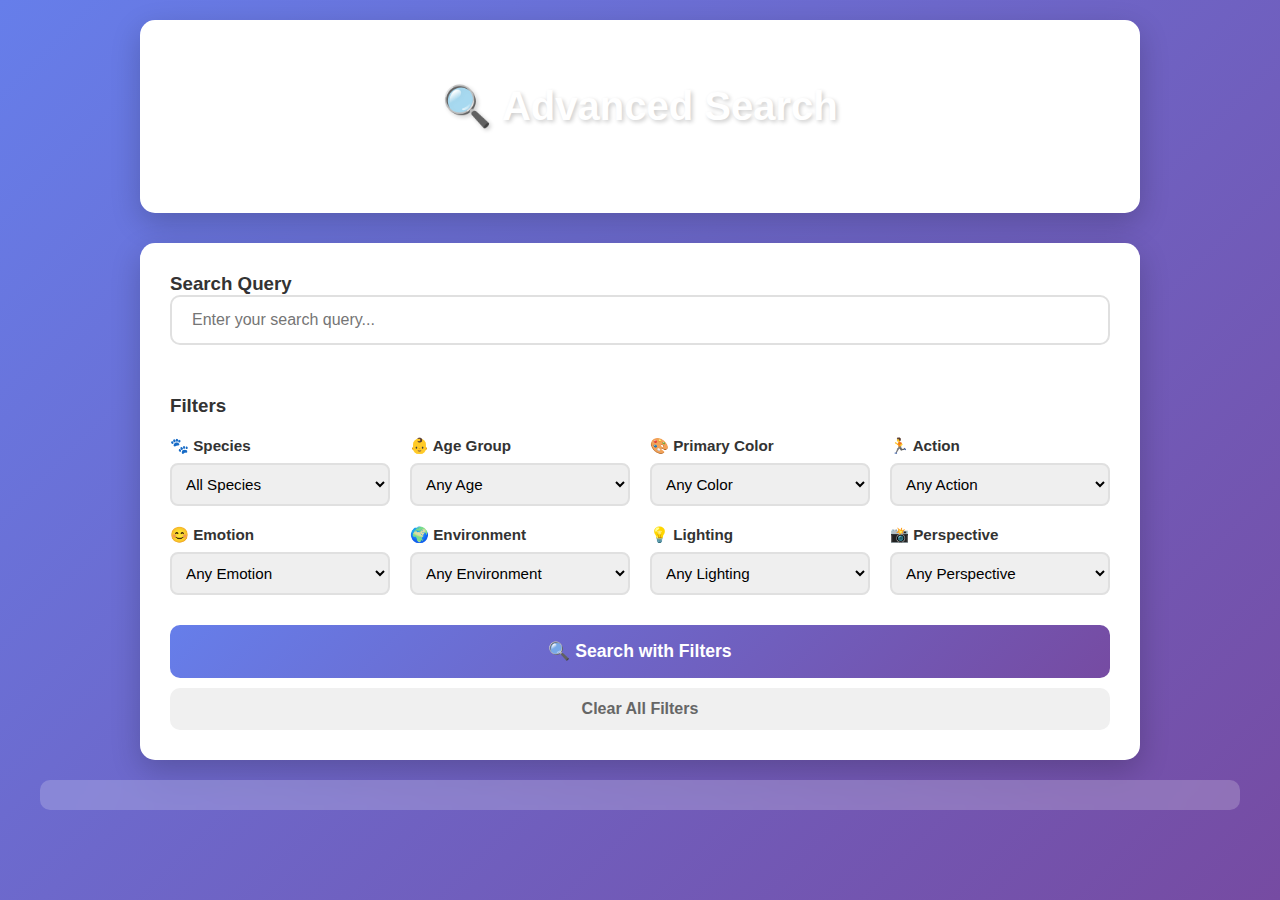
<file: frontend/advanced_search.html>
<!DOCTYPE html>
<html lang="en">
<head>
  <meta charset="UTF-8">
  <title>Advanced Search - Animal Image Retrieval</title>
  <link rel="stylesheet" href="styles_improved.css">
  <style>
    .filters-container {
      max-width: 1000px;
      margin: 20px auto;
      background: white;
      border-radius: 15px;
      padding: 30px;
      box-shadow: 0 10px 30px rgba(0,0,0,0.2);
    }
    
    .filter-grid {
      display: grid;
      grid-template-columns: repeat(auto-fit, minmax(200px, 1fr));
      gap: 20px;
      margin-top: 20px;
    }
    
    .filter-group {
      display: flex;
      flex-direction: column;
      gap: 8px;
    }
    
    .filter-label {
      font-weight: 600;
      color: #333;
      font-size: 0.95rem;
    }
    
    .filter-select {
      padding: 10px;
      border: 2px solid #e0e0e0;
      border-radius: 8px;
      font-size: 0.95rem;
      transition: border-color 0.3s;
    }
    
    .filter-select:focus {
      outline: none;
      border-color: #667eea;
    }
    
    .active-filters {
      display: flex;
      flex-wrap: wrap;
      gap: 10px;
      margin-top: 20px;
      padding-top: 20px;
      border-top: 2px solid #f0f0f0;
    }
    
    .filter-tag {
      background: linear-gradient(135deg, #667eea 0%, #764ba2 100%);
      color: white;
      padding: 8px 15px;
      border-radius: 20px;
      font-size: 0.9rem;
      display: flex;
      align-items: center;
      gap: 8px;
    }
    
    .filter-tag .remove {
      cursor: pointer;
      font-weight: bold;
      font-size: 1.2rem;
    }
    
    .back-link {
      display: inline-block;
      margin-bottom: 20px;
      color: white;
      text-decoration: none;
      font-weight: 600;
    }
  </style>
</head>
<body>
  <div class="search-container" style="max-width: 1000px;">
    <a href="/" class="back-link">← Back to Simple Search</a>
    <h1 style="color: white; text-align: center;">🔍 Advanced Search</h1>
    <p style="text-align: center; color: white; margin-bottom: 30px;">
      Use filters to find exactly what you're looking for
    </p>
  </div>

  <div class="filters-container">
    <h3>Search Query</h3>
    <input id="queryInput" type="text" placeholder="Enter your search query..." 
           style="width: 100%; padding: 14px 20px; border: 2px solid #e0e0e0; border-radius: 10px; font-size: 1rem; margin-bottom: 20px;">
    
    <h3 style="margin-top: 30px;">Filters</h3>
    <div class="filter-grid">
      <div class="filter-group">
        <label class="filter-label">🐾 Species</label>
        <select class="filter-select" id="speciesFilter">
          <option value="">All Species</option>
          <option value="cat">Cat</option>
          <option value="dog">Dog</option>
          <option value="bird">Bird</option>
          <option value="horse">Horse</option>
          <option value="cow">Cow</option>
          <option value="sheep">Sheep</option>
          <option value="elephant">Elephant</option>
          <option value="butterfly">Butterfly</option>
        </select>
      </div>

      <div class="filter-group">
        <label class="filter-label">👶 Age Group</label>
        <select class="filter-select" id="ageFilter">
          <option value="">Any Age</option>
          <option value="baby">Baby</option>
          <option value="young">Young</option>
          <option value="adult">Adult</option>
          <option value="elderly">Elderly</option>
        </select>
      </div>

      <div class="filter-group">
        <label class="filter-label">🎨 Primary Color</label>
        <select class="filter-select" id="colorFilter">
          <option value="">Any Color</option>
          <option value="white">White</option>
          <option value="black">Black</option>
          <option value="brown">Brown</option>
          <option value="gray">Gray</option>
          <option value="orange">Orange</option>
          <option value="golden">Golden</option>
        </select>
      </div>

      <div class="filter-group">
        <label class="filter-label">🏃 Action</label>
        <select class="filter-select" id="actionFilter">
          <option value="">Any Action</option>
          <option value="sleeping">Sleeping</option>
          <option value="running">Running</option>
          <option value="playing">Playing</option>
          <option value="eating">Eating</option>
          <option value="sitting">Sitting</option>
          <option value="standing">Standing</option>
          <option value="jumping">Jumping</option>
        </select>
      </div>

      <div class="filter-group">
        <label class="filter-label">😊 Emotion</label>
        <select class="filter-select" id="emotionFilter">
          <option value="">Any Emotion</option>
          <option value="happy">Happy</option>
          <option value="calm">Calm</option>
          <option value="playful">Playful</option>
          <option value="alert">Alert</option>
          <option value="relaxed">Relaxed</option>
        </select>
      </div>

      <div class="filter-group">
        <label class="filter-label">🌍 Environment</label>
        <select class="filter-select" id="environmentFilter">
          <option value="">Any Environment</option>
          <option value="indoor">Indoor</option>
          <option value="outdoor">Outdoor</option>
          <option value="forest">Forest</option>
          <option value="grassland">Grassland</option>
          <option value="snow">Snow</option>
          <option value="water">Water</option>
          <option value="house">House</option>
        </select>
      </div>

      <div class="filter-group">
        <label class="filter-label">💡 Lighting</label>
        <select class="filter-select" id="lightingFilter">
          <option value="">Any Lighting</option>
          <option value="daylight">Daylight</option>
          <option value="golden hour">Golden Hour</option>
          <option value="indoor">Indoor Light</option>
          <option value="night">Night</option>
          <option value="natural">Natural Light</option>
        </select>
      </div>

      <div class="filter-group">
        <label class="filter-label">📸 Perspective</label>
        <select class="filter-select" id="perspectiveFilter">
          <option value="">Any Perspective</option>
          <option value="close-up">Close-up</option>
          <option value="full body">Full Body</option>
          <option value="portrait">Portrait</option>
          <option value="wide shot">Wide Shot</option>
        </select>
      </div>
    </div>

    <div class="active-filters" id="activeFilters" style="display: none;">
      <strong style="width: 100%; color: #666;">Active Filters:</strong>
    </div>

    <button onclick="advancedSearch()" 
            style="width: 100%; margin-top: 30px; padding: 16px; background: linear-gradient(135deg, #667eea 0%, #764ba2 100%); color: white; border: none; border-radius: 10px; font-size: 1.1rem; font-weight: 600; cursor: pointer;">
      🔍 Search with Filters
    </button>

    <button onclick="clearFilters()" 
            style="width: 100%; margin-top: 10px; padding: 12px; background: #f0f0f0; color: #666; border: none; border-radius: 10px; font-size: 1rem; font-weight: 600; cursor: pointer;">
      Clear All Filters
    </button>
  </div>

  <div id="loading" class="loading" style="display:none">
    <div class="spinner"></div>
    <p>Searching...</p>
  </div>

  <div id="resultsInfo" class="results-info"></div>
  <div id="results" class="results-grid"></div>

  <script>
    const API_BASE = "http://localhost:8000";
    const session_id = "session-" + Math.random().toString(36).substring(2, 9);

    // Update active filters display
    document.querySelectorAll('.filter-select').forEach(select => {
      select.addEventListener('change', updateActiveFilters);
    });

    function updateActiveFilters() {
      const activeFiltersContainer = document.getElementById('activeFilters');
      const filters = getActiveFilters();
      
      if (Object.keys(filters).length === 0) {
        activeFiltersContainer.style.display = 'none';
        return;
      }

      activeFiltersContainer.style.display = 'flex';
      const filterTags = Object.entries(filters).map(([key, value]) => {
        const label = document.querySelector(`#${key}Filter`).previousElementSibling.textContent;
        return `
          <div class="filter-tag">
            ${label}: ${value}
            <span class="remove" onclick="removeFilter('${key}')">×</span>
          </div>
        `;
      }).join('');

      activeFiltersContainer.innerHTML = '<strong style="width: 100%; color: #666;">Active Filters:</strong>' + filterTags;
    }

    function getActiveFilters() {
      const filters = {};
      ['species', 'age', 'color', 'action', 'emotion', 'environment', 'lighting', 'perspective'].forEach(key => {
        const value = document.getElementById(key + 'Filter').value;
        if (value) filters[key] = value;
      });
      return filters;
    }

    function removeFilter(key) {
      document.getElementById(key + 'Filter').value = '';
      updateActiveFilters();
    }

    function clearFilters() {
      document.querySelectorAll('.filter-select').forEach(select => select.value = '');
      updateActiveFilters();
    }

    async function advancedSearch() {
      const query = document.getElementById('queryInput').value.trim();
      const filters = getActiveFilters();

      if (!query && Object.keys(filters).length === 0) {
        return alert('Please enter a query or select at least one filter');
      }

      document.getElementById('loading').style.display = 'flex';

      try {
        // Build query text with filters
        let fullQuery = query;
        if (Object.keys(filters).length > 0) {
          const filterText = Object.values(filters).join(' ');
          fullQuery = query ? `${query} ${filterText}` : filterText;
        }

        const res = await fetch(`${API_BASE}/search`, {
          method: 'POST',
          headers: { 'Content-Type': 'application/json' },
          body: JSON.stringify({
            session_id,
            query_text: fullQuery,
            top_k: 20
          })
        });

        if (!res.ok) throw new Error('Search failed');
        const data = await res.json();

        // Client-side filter results by metadata
        let filteredResults = data.results;
        if (Object.keys(filters).length > 0) {
          filteredResults = data.results.filter(item => {
            const extra = item.meta.extra ? JSON.parse(item.meta.extra) : {};
            
            for (const [key, value] of Object.entries(filters)) {
              const metadataKey = key === 'color' ? 'color_primary' : 
                                  key === 'age' ? 'age_group' : key;
              const metadataValue = extra[`What ${metadataKey}...`] || extra[Object.keys(extra).find(k => k.includes(metadataKey))] || '';
              
              if (!metadataValue.toLowerCase().includes(value.toLowerCase())) {
                return false;
              }
            }
            return true;
          });
        }

        renderResults(filteredResults, fullQuery);
      } catch (err) {
        alert('Error: ' + err.message);
      } finally {
        document.getElementById('loading').style.display = 'none';
      }
    }

    function renderResults(results, query) {
      const container = document.getElementById('results');
      const info = document.getElementById('resultsInfo');
      
      container.innerHTML = '';
      info.innerHTML = `Found <strong>${results.length}</strong> results for: "${query}"`;

      if (results.length === 0) {
        container.innerHTML = '<p style="text-align:center;color:white;font-size:1.2rem;margin-top:40px;">No results found. Try adjusting your filters.</p>';
        return;
      }

      results.forEach(item => {
        const card = document.createElement('div');
        card.className = 'image-card';
        
        const img = document.createElement('img');
        img.src = item.meta?.file || '';
        img.alt = item.meta?.species || 'Animal';
        img.loading = 'lazy';
        
        const cardInfo = document.createElement('div');
        cardInfo.className = 'card-info';
        cardInfo.innerHTML = `
          <span class="species">${item.meta?.species || 'Unknown'}</span>
          <span class="score">${(item.score * 100).toFixed(1)}%</span>
        `;
        
        card.appendChild(img);
        card.appendChild(cardInfo);
        container.appendChild(card);
      });
    }

    // Enter key to search
    document.getElementById('queryInput').addEventListener('keypress', (e) => {
      if (e.key === 'Enter') advancedSearch();
    });
  </script>
</body>
</html>
</file>
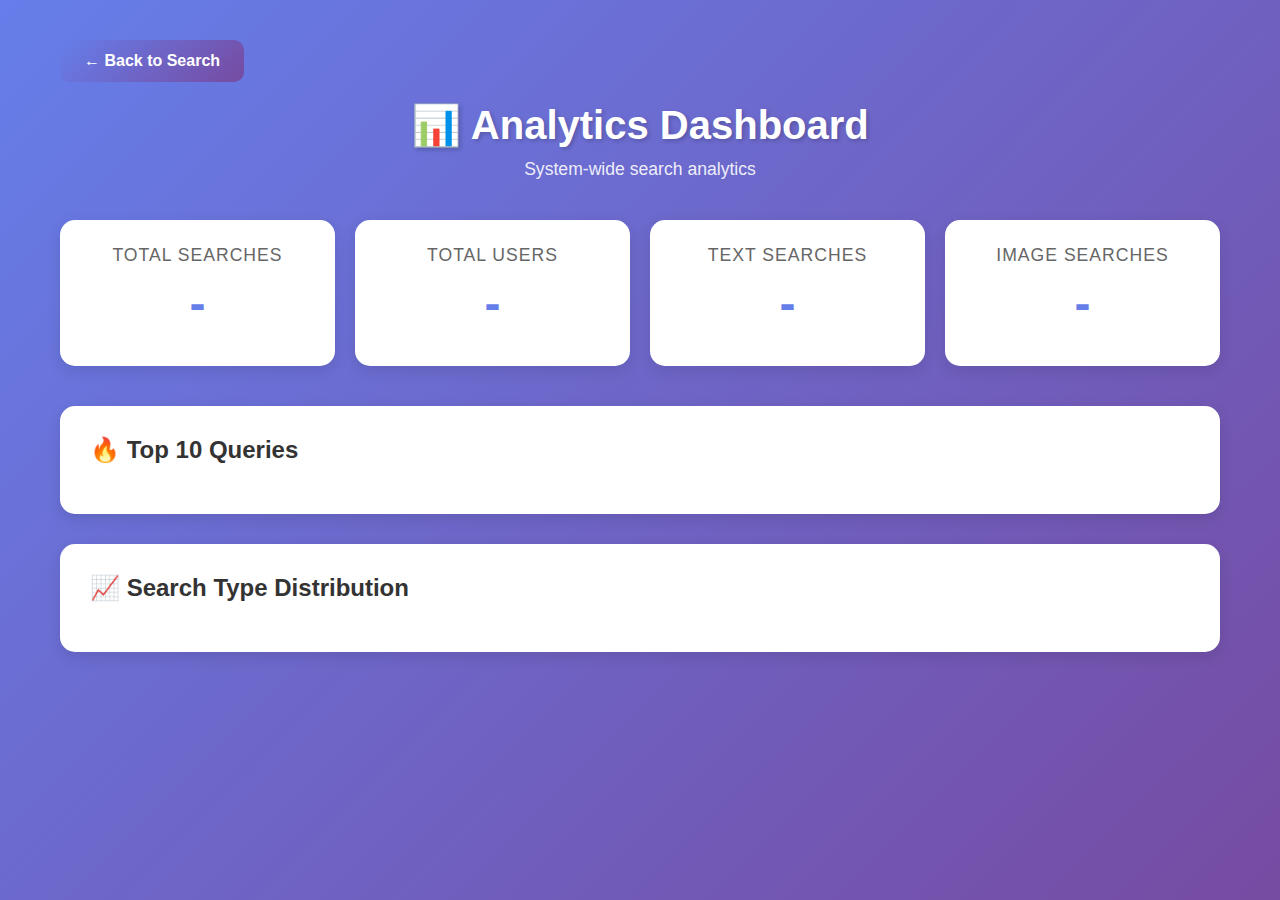
<file: frontend/analytics.html>
<!DOCTYPE html>
<html lang="en">
<head>
  <meta charset="UTF-8">
  <title>Analytics Dashboard</title>
  <link rel="stylesheet" href="styles_improved.css">
  <style>
    .dashboard-container {
      max-width: 1200px;
      margin: 0 auto;
      padding: 20px;
    }
    
    .dashboard-header {
      text-align: center;
      margin-bottom: 40px;
    }
    
    .metrics-grid {
      display: grid;
      grid-template-columns: repeat(auto-fit, minmax(250px, 1fr));
      gap: 20px;
      margin-bottom: 40px;
    }
    
    .metric-card {
      background: white;
      padding: 25px;
      border-radius: 15px;
      box-shadow: 0 5px 15px rgba(0,0,0,0.1);
      text-align: center;
    }
    
    .metric-value {
      font-size: 3rem;
      font-weight: bold;
      color: #667eea;
      margin: 10px 0;
    }
    
    .metric-label {
      font-size: 1.1rem;
      color: #666;
      text-transform: uppercase;
      letter-spacing: 1px;
    }
    
    .chart-container {
      background: white;
      padding: 30px;
      border-radius: 15px;
      box-shadow: 0 5px 15px rgba(0,0,0,0.1);
      margin-bottom: 30px;
    }
    
    .chart-title {
      font-size: 1.5rem;
      color: #333;
      margin-bottom: 20px;
      font-weight: 600;
    }
    
    .top-query-item {
      display: flex;
      justify-content: space-between;
      align-items: center;
      padding: 15px;
      margin-bottom: 10px;
      background: #f9f9f9;
      border-radius: 10px;
      border-left: 4px solid #667eea;
    }
    
    .query-text {
      font-weight: 600;
      color: #333;
    }
    
    .query-count {
      background: #667eea;
      color: white;
      padding: 5px 15px;
      border-radius: 20px;
      font-weight: bold;
    }
    
    .back-btn {
      display: inline-block;
      padding: 12px 24px;
      background: linear-gradient(135deg, #667eea 0%, #764ba2 100%);
      color: white;
      text-decoration: none;
      border-radius: 10px;
      font-weight: 600;
      margin-bottom: 20px;
      transition: transform 0.3s;
    }
    
    .back-btn:hover {
      transform: translateY(-2px);
    }
  </style>
</head>
<body>
  <div class="dashboard-container">
    <a href="/" class="back-btn">← Back to Search</a>
    
    <div class="dashboard-header">
      <h1>📊 Analytics Dashboard</h1>
      <p class="subtitle">System-wide search analytics</p>
    </div>

    <div class="metrics-grid">
      <div class="metric-card">
        <div class="metric-label">Total Searches</div>
        <div class="metric-value" id="totalSearches">-</div>
      </div>
      
      <div class="metric-card">
        <div class="metric-label">Total Users</div>
        <div class="metric-value" id="totalUsers">-</div>
      </div>
      
      <div class="metric-card">
        <div class="metric-label">Text Searches</div>
        <div class="metric-value" id="textSearches">-</div>
      </div>
      
      <div class="metric-card">
        <div class="metric-label">Image Searches</div>
        <div class="metric-value" id="imageSearches">-</div>
      </div>
    </div>

    <div class="chart-container">
      <h2 class="chart-title">🔥 Top 10 Queries</h2>
      <div id="topQueries"></div>
    </div>

    <div class="chart-container">
      <h2 class="chart-title">📈 Search Type Distribution</h2>
      <div id="searchTypeChart"></div>
    </div>
  </div>

  <script>
    const API_BASE = "http://localhost:8000";

    async function loadAnalytics() {
      try {
        const res = await fetch(`${API_BASE}/analytics`);
        const data = await res.json();
        
        if (data.error) {
          alert('Error loading analytics: ' + data.error);
          return;
        }

        // Update metrics
        document.getElementById('totalSearches').textContent = data.total_searches || 0;
        document.getElementById('totalUsers').textContent = data.total_users || 0;
        document.getElementById('textSearches').textContent = data.query_types?.text || 0;
        document.getElementById('imageSearches').textContent = data.query_types?.image || 0;

        // Render top queries
        const topQueriesContainer = document.getElementById('topQueries');
        if (data.top_queries && data.top_queries.length > 0) {
          topQueriesContainer.innerHTML = data.top_queries.map((item, idx) => `
            <div class="top-query-item">
              <span class="query-text">${idx + 1}. ${item.query}</span>
              <span class="query-count">${item.count}</span>
            </div>
          `).join('');
        } else {
          topQueriesContainer.innerHTML = '<p style="color:#999;text-align:center">No query data yet</p>';
        }

        // Simple bar chart for search types
        const chartContainer = document.getElementById('searchTypeChart');
        const textPct = data.query_types?.text || 0;
        const imagePct = data.query_types?.image || 0;
        const total = textPct + imagePct || 1;
        
        chartContainer.innerHTML = `
          <div style="margin-bottom: 20px;">
            <div style="display: flex; align-items: center; margin-bottom: 10px;">
              <span style="width: 100px; font-weight: 600;">🔤 Text:</span>
              <div style="flex: 1; background: #e0e0e0; border-radius: 5px; height: 30px; overflow: hidden;">
                <div style="width: ${(textPct/total*100).toFixed(1)}%; background: linear-gradient(135deg, #667eea 0%, #764ba2 100%); height: 100%; display: flex; align-items: center; justify-content: center; color: white; font-weight: bold;">
                  ${textPct} (${(textPct/total*100).toFixed(1)}%)
                </div>
              </div>
            </div>
            <div style="display: flex; align-items: center;">
              <span style="width: 100px; font-weight: 600;">📸 Image:</span>
              <div style="flex: 1; background: #e0e0e0; border-radius: 5px; height: 30px; overflow: hidden;">
                <div style="width: ${(imagePct/total*100).toFixed(1)}%; background: linear-gradient(135deg, #11998e 0%, #38ef7d 100%); height: 100%; display: flex; align-items: center; justify-content: center; color: white; font-weight: bold;">
                  ${imagePct} (${(imagePct/total*100).toFixed(1)}%)
                </div>
              </div>
            </div>
          </div>
        `;
      } catch (err) {
        console.error('Failed to load analytics:', err);
        alert('Failed to load analytics: ' + err.message);
      }
    }

    // Load on page load
    window.addEventListener('DOMContentLoaded', loadAnalytics);
  </script>
</body>
</html>
</file>
<file: frontend/styles_improved.css>
* {
  margin: 0;
  padding: 0;
  box-sizing: border-box;
}

body {
  font-family: -apple-system, BlinkMacSystemFont, 'Segoe UI', Roboto, Oxygen, Ubuntu, Cantarell, sans-serif;
  background: linear-gradient(135deg, #667eea 0%, #764ba2 100%);
  min-height: 100vh;
  padding: 20px;
  color: #333;
}

h1 {
  text-align: center;
  color: white;
  font-size: 2.5rem;
  margin-bottom: 10px;
  text-shadow: 2px 2px 4px rgba(0,0,0,0.2);
}

.subtitle {
  text-align: center;
  color: rgba(255,255,255,0.9);
  font-size: 1.1rem;
  margin-bottom: 20px;
}

.stats-bar {
  max-width: 800px;
  margin: 0 auto 20px;
  background: rgba(255,255,255,0.2);
  backdrop-filter: blur(10px);
  padding: 15px 25px;
  border-radius: 10px;
  display: flex;
  justify-content: space-between;
  color: white;
  font-size: 0.95rem;
}

.stats-bar span {
  display: flex;
  align-items: center;
  gap: 5px;
}

.analytics-link {
  color: white;
  text-decoration: none;
  font-weight: 600;
  padding: 8px 16px;
  background: rgba(255,255,255,0.2);
  border-radius: 8px;
  transition: all 0.3s;
}

.analytics-link:hover {
  background: rgba(255,255,255,0.3);
  transform: translateY(-2px);
}

.search-container {
  max-width: 800px;
  margin: 0 auto 30px;
  background: white;
  border-radius: 15px;
  padding: 25px;
  box-shadow: 0 10px 30px rgba(0,0,0,0.2);
}

.search-tabs {
  display: flex;
  gap: 10px;
  margin-bottom: 20px;
  border-bottom: 2px solid #f0f0f0;
}

.tab-btn {
  flex: 1;
  padding: 12px 20px;
  border: none;
  background: transparent;
  font-size: 1rem;
  cursor: pointer;
  color: #666;
  transition: all 0.3s;
  border-bottom: 3px solid transparent;
}

.tab-btn:hover {
  color: #667eea;
}

.tab-btn.active {
  color: #667eea;
  border-bottom-color: #667eea;
  font-weight: 600;
}

.search-panel {
  display: none;
  gap: 10px;
  align-items: center;
}

.search-panel.active {
  display: flex;
  flex-wrap: wrap;
}

#queryInput {
  flex: 1;
  min-width: 250px;
  padding: 14px 20px;
  border: 2px solid #e0e0e0;
  border-radius: 10px;
  font-size: 1rem;
  transition: border-color 0.3s;
}

#queryInput:focus {
  outline: none;
  border-color: #667eea;
}

.btn-primary, .btn-secondary {
  padding: 14px 28px;
  border: none;
  border-radius: 10px;
  font-size: 1rem;
  font-weight: 600;
  cursor: pointer;
  transition: all 0.3s;
}

.btn-primary {
  background: linear-gradient(135deg, #667eea 0%, #764ba2 100%);
  color: white;
}

.btn-primary:hover {
  transform: translateY(-2px);
  box-shadow: 0 5px 15px rgba(102, 126, 234, 0.4);
}

.btn-secondary {
  background: #4CAF50;
  color: white;
  margin-left: 10px;
}

.btn-secondary:hover {
  background: #45a049;
  transform: translateY(-2px);
}

.file-name {
  color: #666;
  font-size: 0.9rem;
  margin-left: 10px;
}

.loading {
  display: flex;
  flex-direction: column;
  align-items: center;
  justify-content: center;
  margin: 40px 0;
}

.spinner {
  width: 50px;
  height: 50px;
  border: 5px solid rgba(255,255,255,0.3);
  border-top-color: white;
  border-radius: 50%;
  animation: spin 1s linear infinite;
}

@keyframes spin {
  to { transform: rotate(360deg); }
}

.loading p {
  color: white;
  margin-top: 15px;
  font-size: 1.1rem;
}

.results-info {
  max-width: 1200px;
  margin: 0 auto 20px;
  color: white;
  font-size: 1.1rem;
  text-align: center;
  background: rgba(255,255,255,0.2);
  padding: 15px;
  border-radius: 10px;
  backdrop-filter: blur(10px);
}

.results-grid {
  display: grid;
  grid-template-columns: repeat(auto-fill, minmax(250px, 1fr));
  gap: 25px;
  max-width: 1200px;
  margin: 0 auto 40px;
}

.image-card {
  background: white;
  border-radius: 15px;
  overflow: hidden;
  box-shadow: 0 5px 15px rgba(0,0,0,0.2);
  transition: all 0.3s;
  cursor: pointer;
  position: relative;
}

.image-card:hover {
  transform: translateY(-5px);
  box-shadow: 0 10px 25px rgba(0,0,0,0.3);
}

.image-card.liked {
  box-shadow: 0 0 0 4px #4CAF50;
  transform: scale(0.98);
}

.image-card.disliked {
  opacity: 0.4;
  box-shadow: 0 0 0 4px #f44336;
  transform: scale(0.95);
}

.image-card img {
  width: 100%;
  height: 200px;
  object-fit: cover;
}

.card-info {
  display: flex;
  justify-content: space-between;
  align-items: center;
  padding: 12px 15px;
  background: #f9f9f9;
}

.species {
  font-weight: 600;
  color: #333;
  text-transform: capitalize;
}

.score {
  background: linear-gradient(135deg, #667eea 0%, #764ba2 100%);
  color: white;
  padding: 4px 10px;
  border-radius: 12px;
  font-size: 0.85rem;
  font-weight: 600;
}

.feedback-buttons {
  display: flex;
  gap: 0;
}

.feedback-btn {
  flex: 1;
  padding: 12px;
  border: none;
  cursor: pointer;
  font-size: 0.95rem;
  font-weight: 600;
  transition: all 0.3s;
  background: #f0f0f0;
  color: #666;
}

.like-btn:hover {
  background: #4CAF50;
  color: white;
}

.dislike-btn:hover {
  background: #f44336;
  color: white;
}

.image-card.liked .like-btn {
  background: #4CAF50;
  color: white;
}

.image-card.disliked .dislike-btn {
  background: #f44336;
  color: white;
}

.feedback-container {
  max-width: 800px;
  margin: 0 auto;
  background: white;
  border-radius: 15px;
  padding: 25px;
  box-shadow: 0 10px 30px rgba(0,0,0,0.2);
}

.feedback-container h3 {
  color: #333;
  margin-bottom: 10px;
}

.hint {
  color: #666;
  font-size: 0.9rem;
  margin-bottom: 15px;
}

#feedbackText {
  width: 100%;
  min-height: 80px;
  padding: 15px;
  border: 2px solid #e0e0e0;
  border-radius: 10px;
  font-size: 1rem;
  font-family: inherit;
  resize: vertical;
  margin-bottom: 15px;
  transition: border-color 0.3s;
}

#feedbackText:focus {
  outline: none;
  border-color: #667eea;
}

.btn-feedback {
  width: 100%;
  padding: 15px;
  border: none;
  border-radius: 10px;
  background: linear-gradient(135deg, #f093fb 0%, #f5576c 100%);
  color: white;
  font-size: 1.1rem;
  font-weight: 600;
  cursor: pointer;
  transition: all 0.3s;
}

.btn-feedback:hover {
  transform: translateY(-2px);
  box-shadow: 0 5px 15px rgba(245, 87, 108, 0.4);
}

.feedback-stats {
  margin-top: 15px;
  text-align: center;
  font-size: 1rem;
  display: flex;
  gap: 10px;
  justify-content: center;
  align-items: center;
  flex-wrap: wrap;
}

.stat-badge {
  display: inline-block;
  padding: 10px 20px;
  border-radius: 20px;
  font-weight: 600;
  font-size: 0.95rem;
}

.liked-badge {
  background: linear-gradient(135deg, #11998e 0%, #38ef7d 100%);
  color: white;
}

.disliked-badge {
  background: linear-gradient(135deg, #f44336 0%, #e91e63 100%);
  color: white;
}

.hint-text {
  color: #999;
  font-size: 0.9rem;
  font-style: italic;
}

.modal {
  position: fixed;
  top: 0;
  left: 0;
  width: 100%;
  height: 100%;
  background: rgba(0,0,0,0.9);
  display: flex;
  align-items: center;
  justify-content: center;
  z-index: 1000;
  animation: fadeIn 0.3s;
}

@keyframes fadeIn {
  from { opacity: 0; }
  to { opacity: 1; }
}

.modal-content {
  position: relative;
  max-width: 90%;
  max-height: 90%;
  animation: scaleIn 0.3s;
}

@keyframes scaleIn {
  from { transform: scale(0.8); }
  to { transform: scale(1); }
}

.modal-content img {
  max-width: 100%;
  max-height: 90vh;
  border-radius: 10px;
}

.modal-close {
  position: absolute;
  top: -40px;
  right: 0;
  font-size: 40px;
  color: white;
  cursor: pointer;
  transition: color 0.3s;
}

.modal-close:hover {
  color: #f5576c;
}

.modal-close:hover {
  color: #f5576c;
}

.history-container {
  max-width: 800px;
  margin: 40px auto;
  background: white;
  border-radius: 15px;
  padding: 25px;
  box-shadow: 0 10px 30px rgba(0,0,0,0.2);
}

.history-container h3 {
  color: #333;
  margin-bottom: 15px;
}

.history-list {
  margin-top: 20px;
  max-height: 400px;
  overflow-y: auto;
}

.history-item {
  display: flex;
  gap: 15px;
  padding: 15px;
  margin-bottom: 10px;
  background: #f9f9f9;
  border-radius: 10px;
  cursor: pointer;
  transition: all 0.3s;
  border: 2px solid transparent;
}

.history-item:hover {
  background: #f0f0f0;
  border-color: #667eea;
  transform: translateX(5px);
}

.history-icon {
  font-size: 1.5rem;
}

.history-details {
  flex: 1;
}

.history-query {
  font-weight: 600;
  color: #333;
  margin-bottom: 5px;
}

.history-meta {
  font-size: 0.85rem;
  color: #999;
}

@media (max-width: 768px) {
  h1 {
    font-size: 2rem;
  }
  
  .results-grid {
    grid-template-columns: repeat(auto-fill, minmax(150px, 1fr));
    gap: 15px;
  }
  
  .search-panel {
    flex-direction: column;
  }
  
  #queryInput {
    width: 100%;
  }
}
</file>
